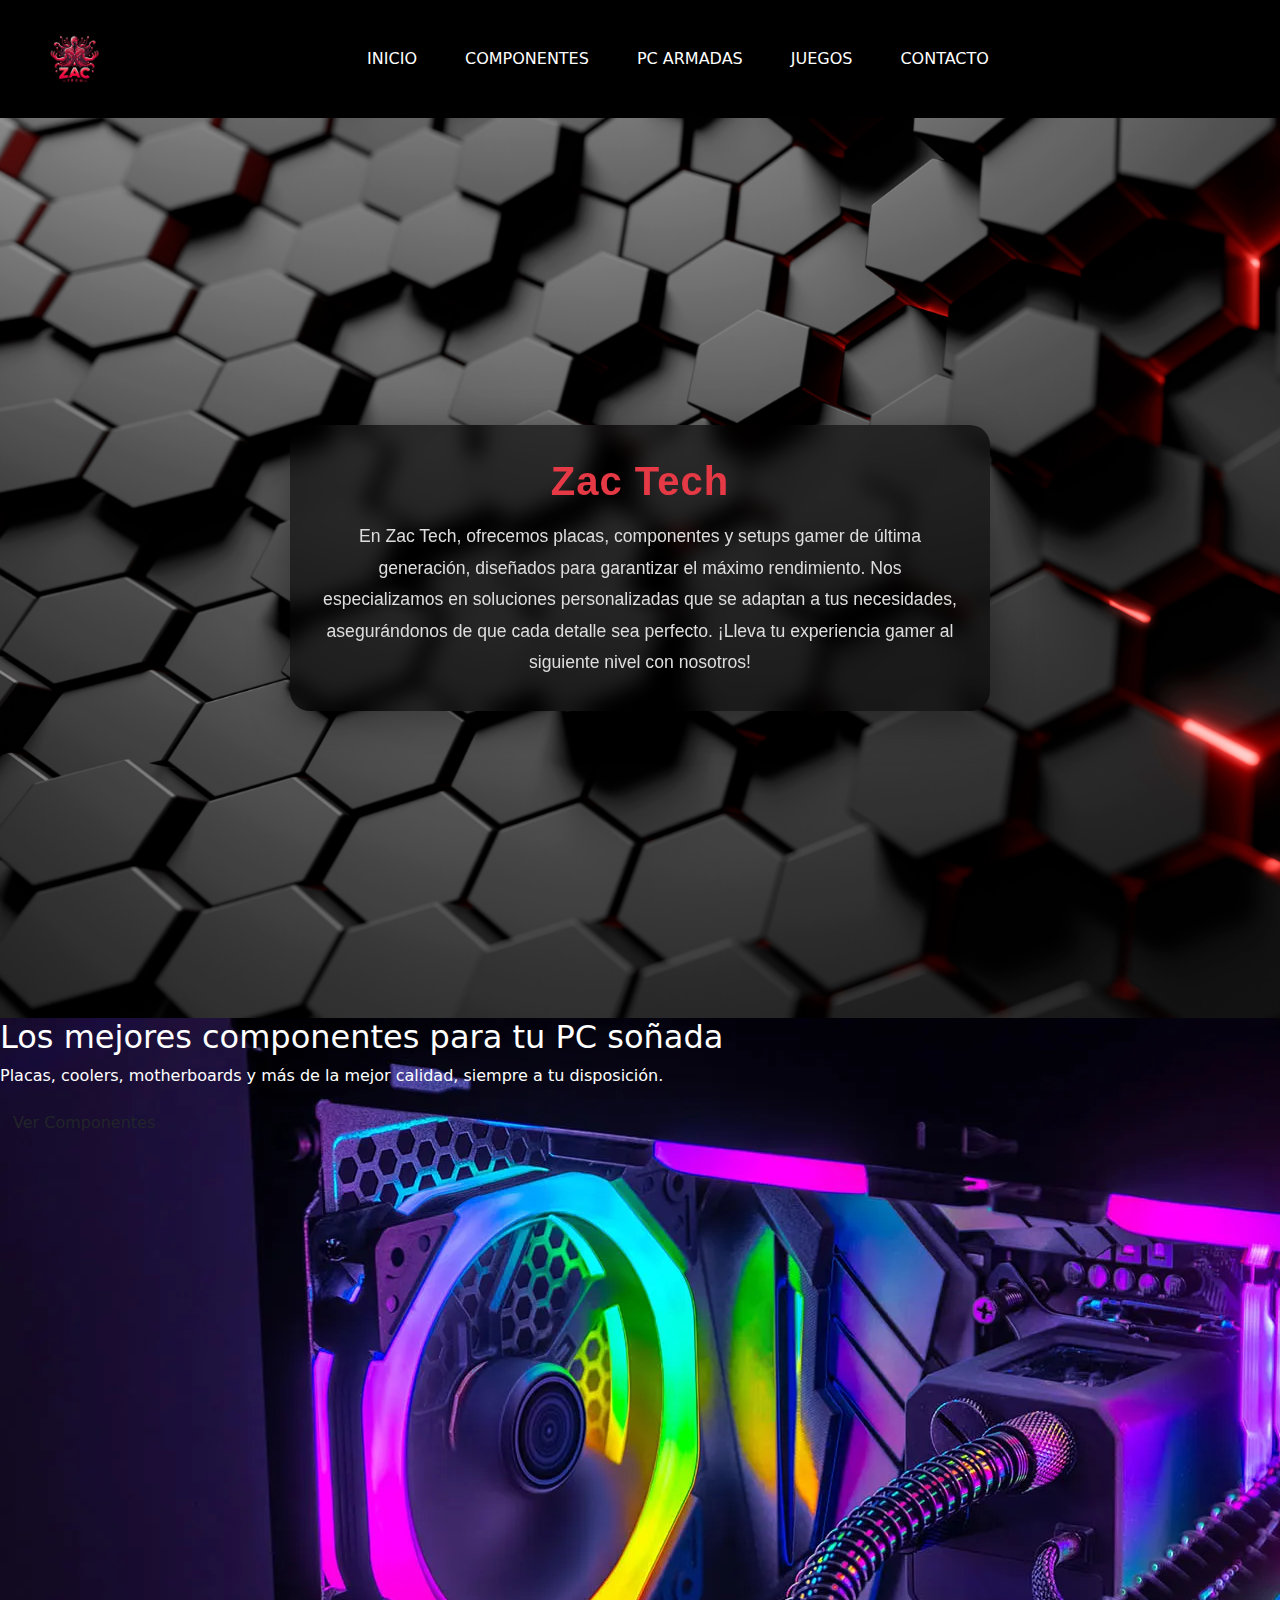
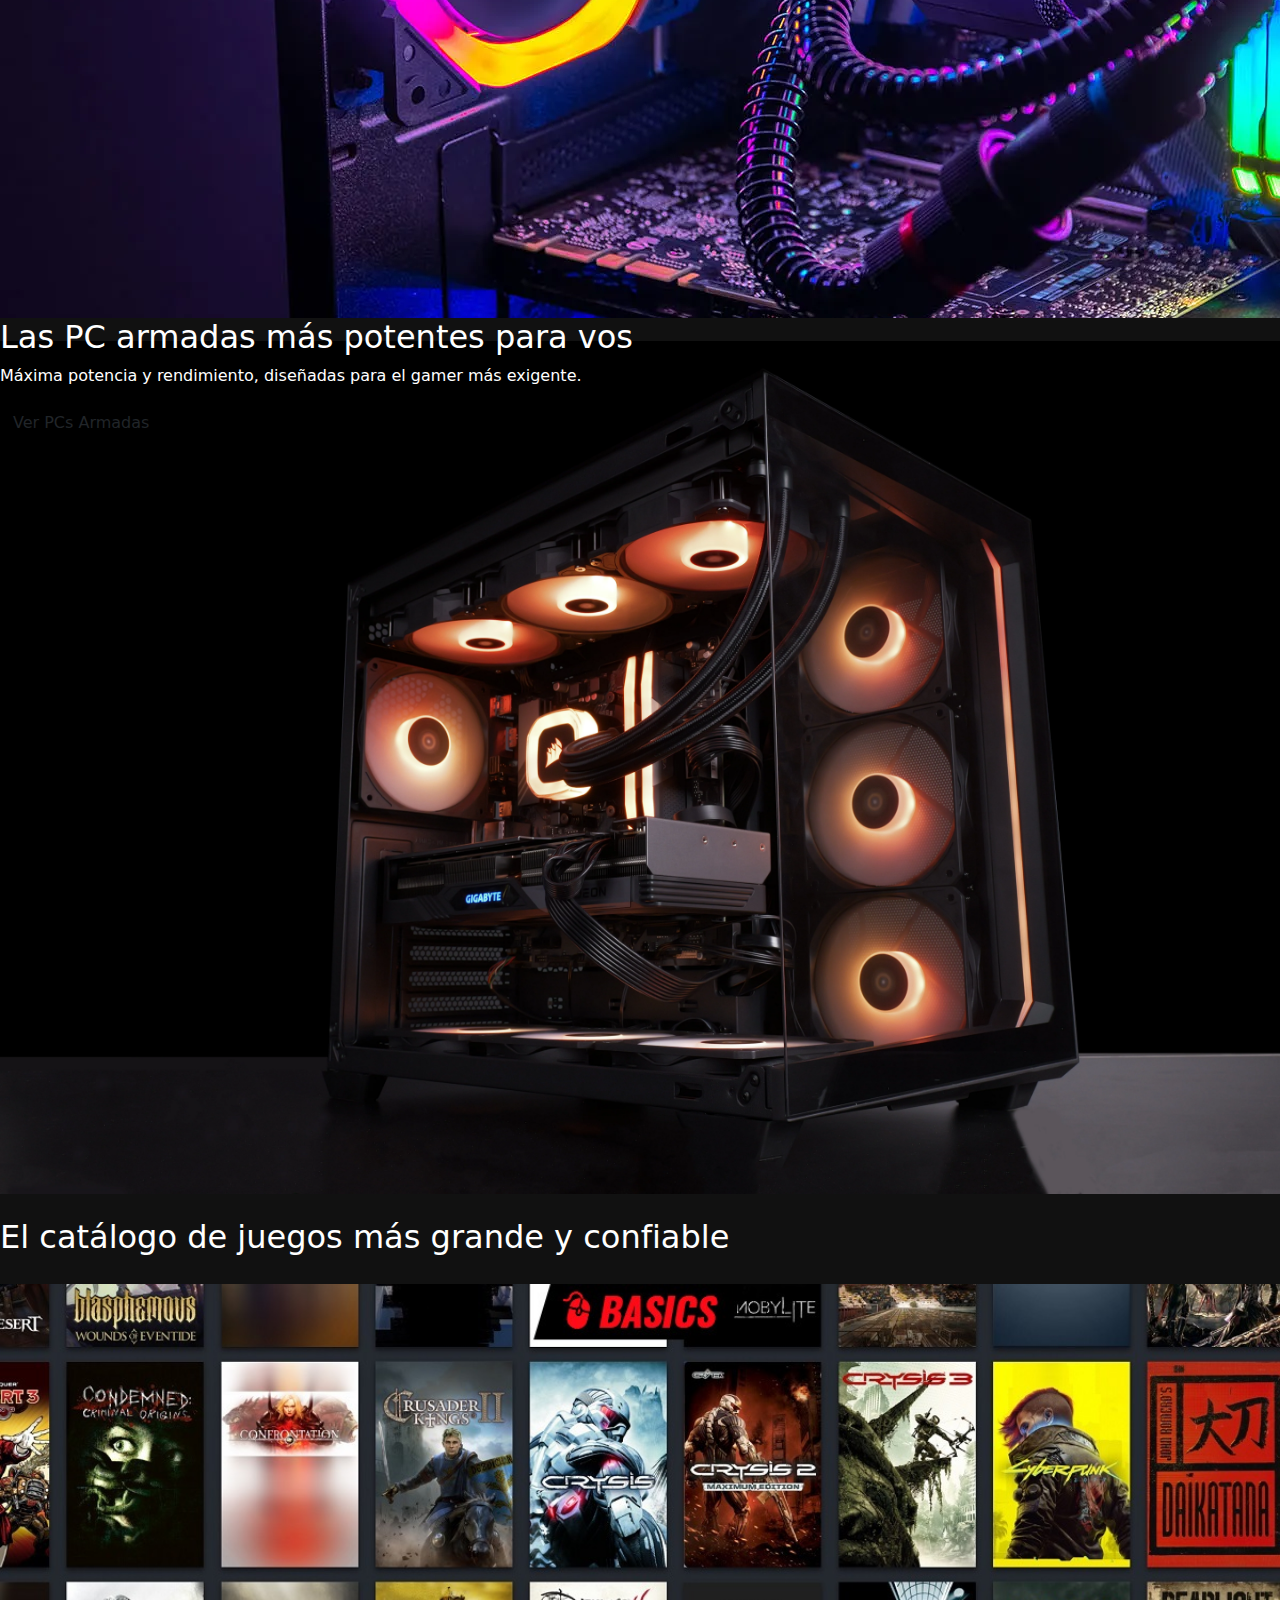
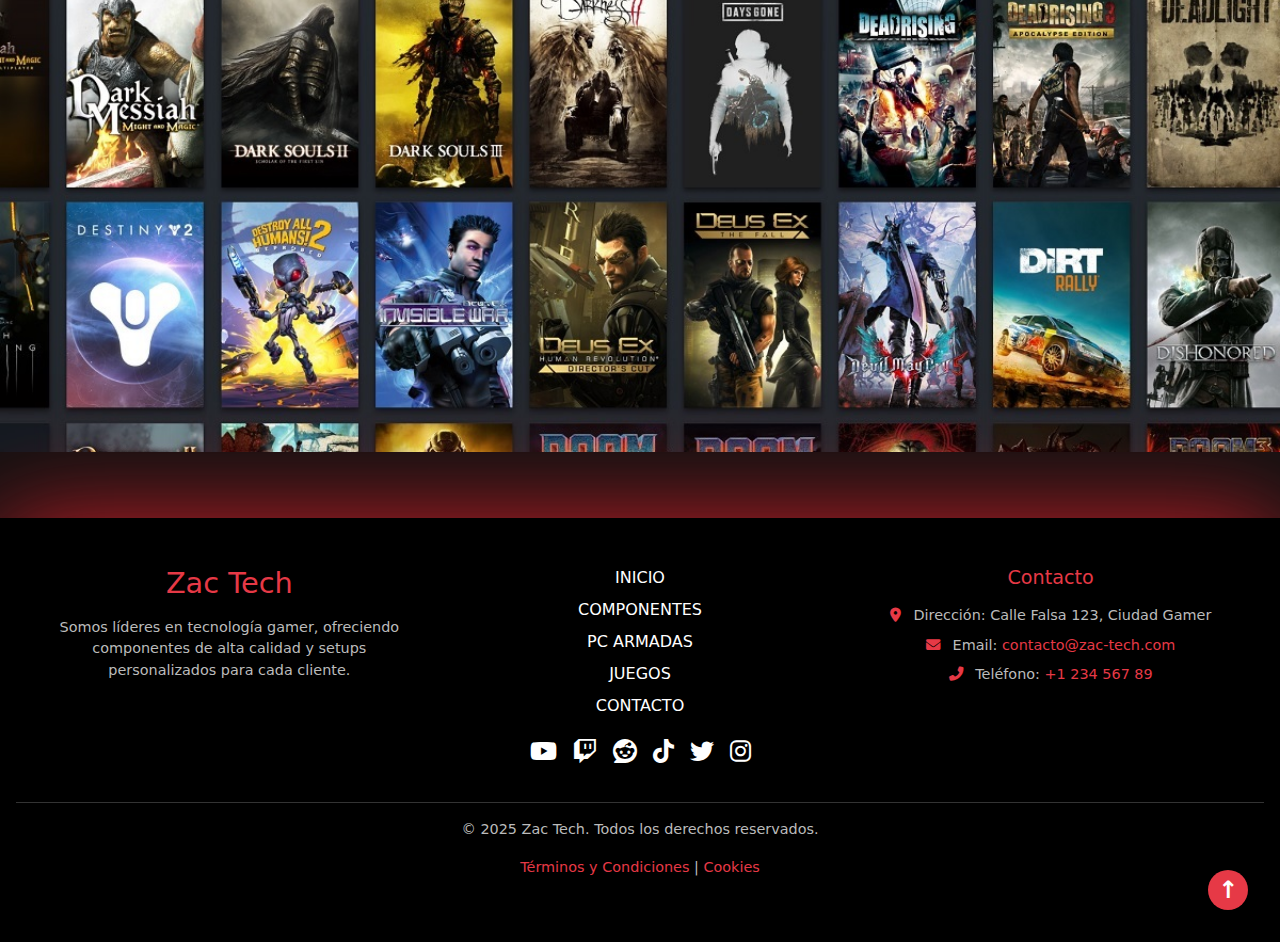
<file: index.html>
<!DOCTYPE html>
<html lang="es">
<head>
  <meta charset="UTF-8">
  <meta name="viewport" content="width=device-width, initial-scale=1.0">
  <title>Zac Tech</title>
  <link rel="stylesheet" href="./css/style.css">
  <link rel="stylesheet" href="https://cdnjs.cloudflare.com/ajax/libs/font-awesome/6.5.0/css/all.min.css">
  <link href="https://cdn.jsdelivr.net/npm/bootstrap@5.3.0/dist/css/bootstrap.min.css" rel="stylesheet">
  <script src="https://cdn.jsdelivr.net/npm/bootstrap@5.3.0/dist/js/bootstrap.bundle.min.js"></script>

</head>
<body>
  <header class="header">
    <nav class="navbar navbar-expand-lg navbar-dark bg-black">
      <div class="container-fluid">
        <a class="navbar-brand" href="./index.html">
          <img src="./imagenes/the logo final.png" id="logozac" alt="Logo Zac Tech">
        </a>
        <button class="navbar-toggler" type="button" data-bs-toggle="collapse" data-bs-target="#navbarNav"
          aria-controls="navbarNav" aria-expanded="false" aria-label="Toggle navigation">
          <span class="navbar-toggler-icon"></span>
        </button>
        <div class="collapse navbar-collapse justify-content-end" id="navbarNav">
          <ul class="navbar-nav">
            <li class="nav-item"><a class="nav-link active" href="./index.html">Inicio</a></li>
            <li class="nav-item"><a class="nav-link" href="./pages/componentes.html">Componentes</a></li>
            <li class="nav-item"><a class="nav-link" href="./pages/pc_armadas.html">PC Armadas</a></li>
            <li class="nav-item"><a class="nav-link" href="./pages/juegos.html">Juegos</a></li>
            <li class="nav-item"><a class="nav-link" href="./pages/contacto.html">Contacto</a></li>
          </ul>
        </div>
      </div>
    </nav>
  </header>
  

  <main>
    <section id="inicio_fondo" style="background-image: url('./imagenes/fondos/Componentes.jpg'); background-size: 150%; background-position: center; background-repeat: no-repeat;">
    <div class="initext">
      <h1>Zac Tech</h1>
      <p>En Zac Tech, ofrecemos placas, componentes y setups gamer de última generación, diseñados para garantizar el máximo rendimiento. Nos especializamos en soluciones personalizadas que se adaptan a tus necesidades, asegurándonos de que cada detalle sea perfecto. ¡Lleva tu experiencia gamer al siguiente nivel con nosotros!</p>
    </div>
    </section>

    <!-- Componentes Section -->
    <section id="componentes_section" style="background-image: url('./imagenes/fondos/componenetes.webp')">
      <div class="content">
        <h2>Los mejores componentes para tu PC soñada</h2>
        <p>Placas, coolers, motherboards y más de la mejor calidad, siempre a tu disposición.</p>
        <button class="btn">Ver Componentes</button>
    </section>

    <!-- PC Armada Section -->
    <section id="pc_armadas_section" style="background-image: url('./imagenes/fondos/pc armadas.webp'); background-size: 100%; background-position: center; background-repeat: no-repeat;">
      <div class="content">
        <h2>Las PC armadas más potentes para vos</h2>
        <p>Máxima potencia y rendimiento, diseñadas para el gamer más exigente.</p>
        <button class="btn">Ver PCs Armadas</button>
    </section>

    <!-- Juegos Section -->
    <section id="juegos_section" style="background-image: url('./imagenes/fondos/catalogo.jpg'); background-size: 100%; background-position: center; background-repeat: no-repeat;">

      <div class="game-gallery">
        <h2>El catálogo de juegos más grande y confiable</h2>
      </div>
    </section>
  </main>

  <footer class="footer">
    <div class="footer-top">
      <div class="footer-description">
        <h2>Zac Tech</h2>
        <p>Somos líderes en tecnología gamer, ofreciendo componentes de alta calidad y setups personalizados para cada cliente.</p>
      </div>
  
      <div class="footer-links">
        <ul>
          <li><a href="./index.html">Inicio</a></li>
          <li><a href="./pages/componentes.html">Componentes</a></li>
          <li><a href="./pages/pc_armadas.html">PC Armadas</a></li>
          <li><a href="./pages/juegos.html">Juegos</a></li>
          <li><a href="./pages/contacto.html">Contacto</a></li>
        </ul>
      </div>
  
      <div class="footer-contact">
        <h3>Contacto</h3>
        <p><i class="fas fa-map-marker-alt"></i> Dirección: Calle Falsa 123, Ciudad Gamer</p>
        <p><i class="fas fa-envelope"></i> Email: <a href="mailto:contacto@zac-tech.com">contacto@zac-tech.com</a></p>
        <p><i class="fas fa-phone-alt"></i> Teléfono: <a href="tel:+123456789">+1 234 567 89</a></p>
      </div>
    </div>
        <div class="footer-social">
          <a href="#"><i class="fab fa-youtube"></i></a>
          <a href="#"><i class="fab fa-twitch"></i></a>
          <a href="#"><i class="fab fa-reddit"></i></a>
          <a href="#"><i class="fab fa-tiktok"></i></a>
          <a href="#"><i class="fab fa-twitter"></i></a>
          <a href="#"><i class="fab fa-instagram"></i></a>
        </div>

    <div class="footer-bottom">
      <p>&copy; 2025 Zac Tech. Todos los derechos reservados.</p>
      <p><a href="#">Términos y Condiciones</a> | <a href="#">Cookies</a></p>
    </div>
  
    <div class="scroll-to-top">
      <a href="#"><span>&uarr;</span></a>
    </div>
  </footer>
  
  
</body>
</html>
</file>
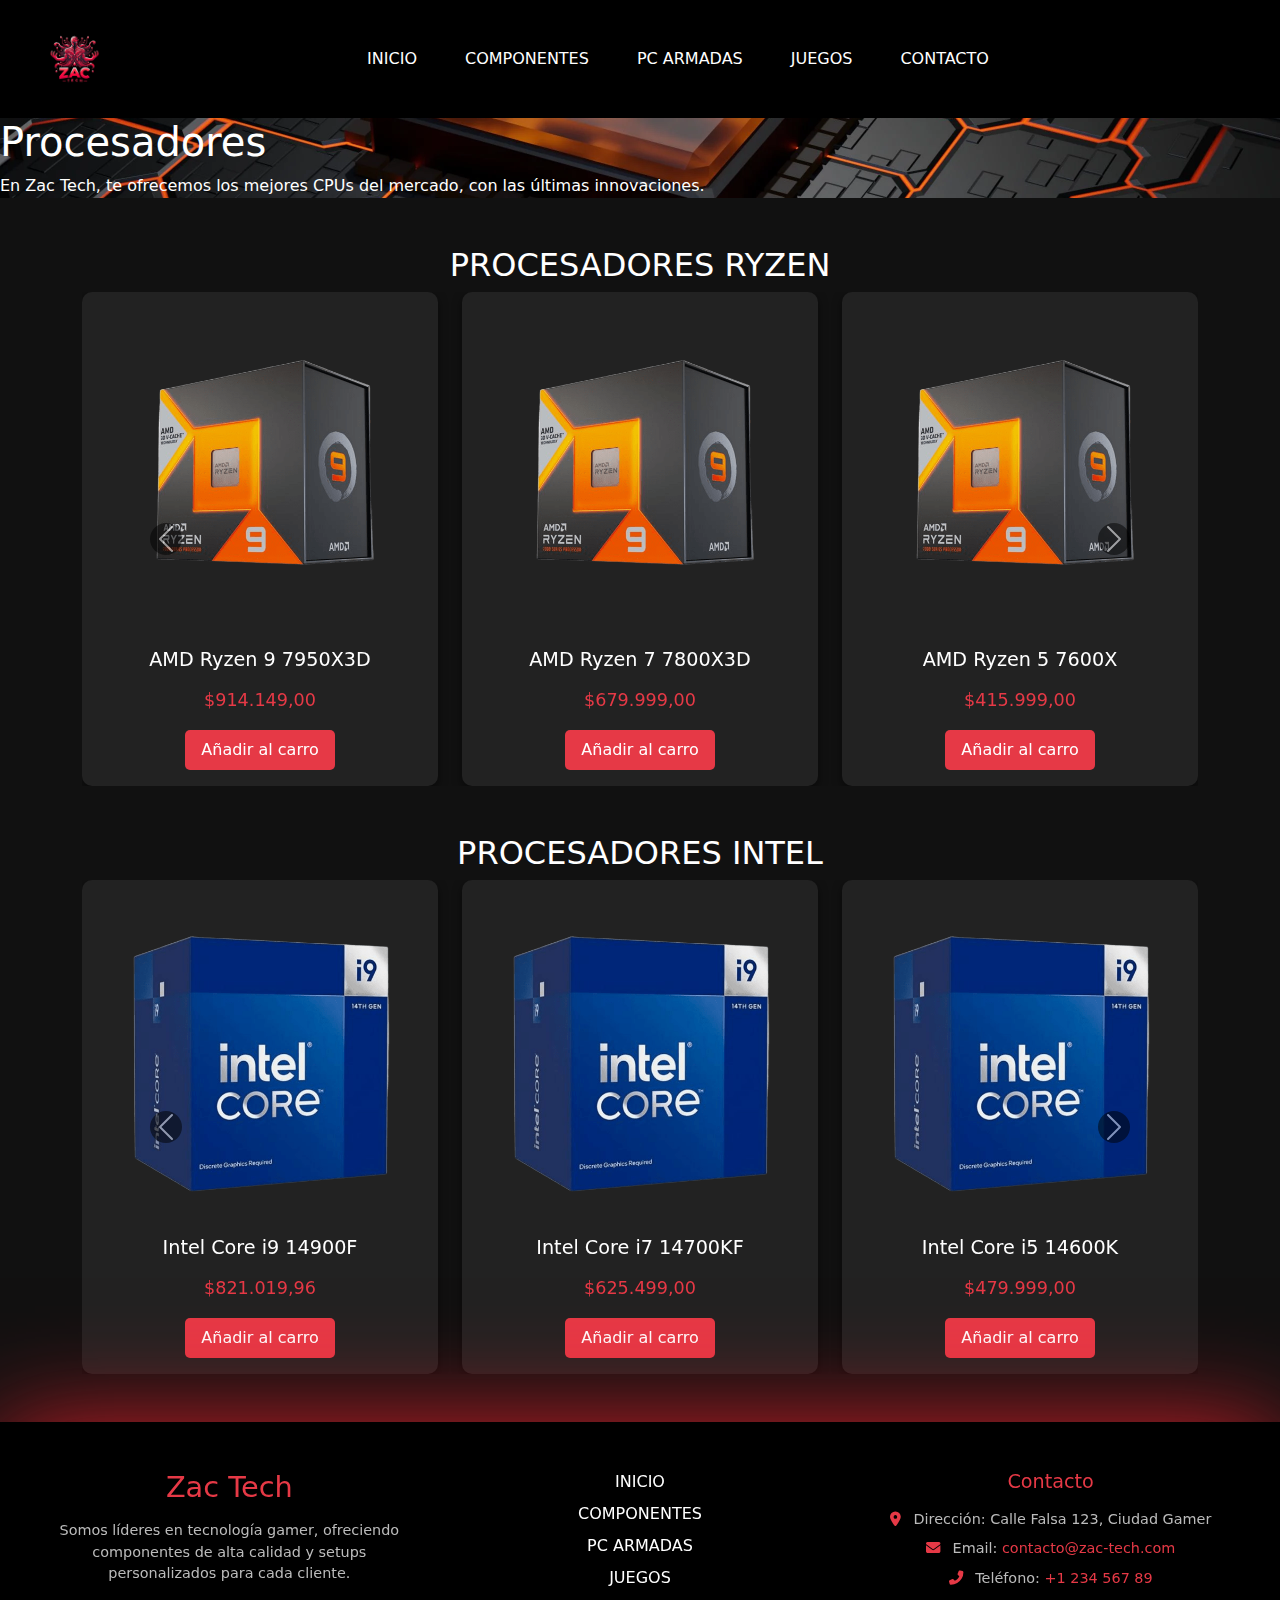
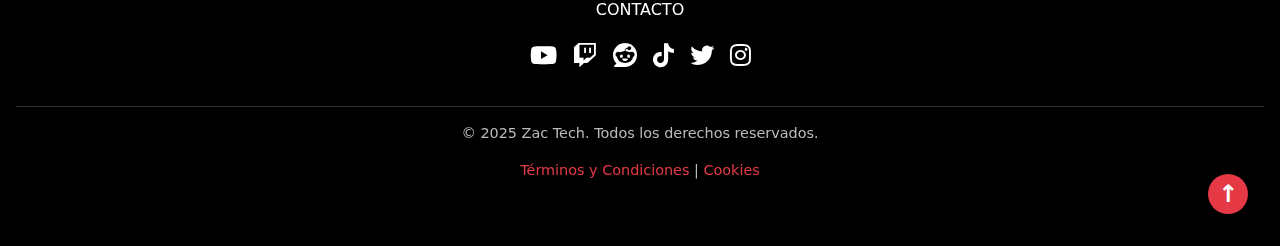
<file: pages/componentes.html>
<!DOCTYPE html>
<html lang="es">
<head>
  <meta charset="UTF-8">
  <meta name="viewport" content="width=device-width, initial-scale=1.0">
  <title>Zac Tech</title>
  <link rel="stylesheet" href="../css/style.css">
  <link rel="stylesheet" href="https://cdnjs.cloudflare.com/ajax/libs/font-awesome/6.5.0/css/all.min.css">
  <link href="https://cdn.jsdelivr.net/npm/bootstrap@5.3.0/dist/css/bootstrap.min.css" rel="stylesheet">
  <script src="https://cdn.jsdelivr.net/npm/bootstrap@5.3.0/dist/js/bootstrap.bundle.min.js"></script>
</head>
<body>
  <header class="header">
    <nav class="navbar navbar-expand-lg navbar-dark bg-black">
      <div class="container-fluid">
        <a class="navbar-brand" href="./index.html">
          <img src="../imagenes/the logo final.png" id="logozac" alt="Logo Zac Tech">
        </a>
        <button class="navbar-toggler" type="button" data-bs-toggle="collapse" data-bs-target="#navbarNav"
          aria-controls="navbarNav" aria-expanded="false" aria-label="Toggle navigation">
          <span class="navbar-toggler-icon"></span>
        </button>
        <div class="collapse navbar-collapse justify-content-end" id="navbarNav">
          <ul class="navbar-nav">
            <li class="nav-item"><a class="nav-link active" href="../index.html">Inicio</a></li>
            <li class="nav-item"><a class="nav-link" href="../pages/componentes.html">Componentes</a></li>
            <li class="nav-item"><a class="nav-link" href="../pages/pc_armadas.html">PC Armadas</a></li>
            <li class="nav-item"><a class="nav-link" href="../pages/juegos.html">Juegos</a></li>
            <li class="nav-item"><a class="nav-link" href="../pages/contacto.html">Contacto</a></li>
          </ul>
        </div>
      </div>
    </nav>
  </header>

  <main>

    <section id="componenetes_fondo" style="background-image: url('../imagenes/fondos/wp6958775.webp'); background-size: 150%; background-position: center; background-repeat: no-repeat;">
      <div class="hero-content">
        <h1>Procesadores</h1>
        <p>En Zac Tech, te ofrecemos los mejores CPUs del mercado, con las últimas innovaciones.</p>
      </div>
    </section>

    <section class="container my-5">
      <h2 class="text-center text-uppercase text-white">Procesadores Ryzen</h2>
      <div id="carouselRyzen" class="carousel slide" data-bs-ride="carousel">
        <div class="carousel-inner">
          <div class="carousel-item active">
            <div class="row">
              <div class="col-md-4">
                <div class="product-card">
                  <img src="../imagenes/articulos/r9.png" alt="Ryzen 9">
                  <h3>AMD Ryzen 9 7950X3D</h3>
                  <p>$914.149,00</p>
                  <button class="btn">Añadir al carro</button>
                </div>
              </div>
              <div class="col-md-4">
                <div class="product-card">
                  <img src="../imagenes/articulos/r9.png" alt="Ryzen 7">
                  <h3>AMD Ryzen 7 7800X3D</h3>
                  <p>$679.999,00</p>
                  <button class="btn">Añadir al carro</button>
                </div>
              </div>
              <div class="col-md-4">
                <div class="product-card">
                  <img src="../imagenes/articulos/r9.png" alt="Ryzen 5">
                  <h3>AMD Ryzen 5 7600X</h3>
                  <p>$415.999,00</p>
                  <button class="btn">Añadir al carro</button>
                </div>
              </div>
            </div>
          </div>
          <div class="carousel-item">
            <div class="row">
              <div class="col-md-4">
                <div class="product-card">
                  <img src="../imagenes/articulos/r9.png" alt="Ryzen 5">
                  <h3>AMD Ryzen 5 7600</h3>
                  <p>$399.999,00</p>
                  <button class="btn">Añadir al carro</button>
                </div>
              </div>
            </div>
          </div>
        </div>
        <button class="carousel-control-prev" type="button" data-bs-target="#carouselRyzen" data-bs-slide="prev">
          <span class="carousel-control-prev-icon"></span>
        </button>
        <button class="carousel-control-next" type="button" data-bs-target="#carouselRyzen" data-bs-slide="next">
          <span class="carousel-control-next-icon"></span>
        </button>
      </div>
    </section>
    
    <section class="container my-5">
      <h2 class="text-center text-uppercase text-white">Procesadores Intel</h2>
      <div id="carouselIntel" class="carousel slide" data-bs-ride="carousel">
        <div class="carousel-inner">
          <div class="carousel-item active">
            <div class="row">
              <div class="col-md-4">
                <div class="product-card">
                  <img src="../imagenes/articulos/i9.png" alt="Intel i9">
                  <h3>Intel Core i9 14900F</h3>
                  <p>$821.019,96</p>
                  <button class="btn">Añadir al carro</button>
                </div>
              </div>
              <div class="col-md-4">
                <div class="product-card">
                  <img src="../imagenes/articulos/i9.png" alt="Intel i7">
                  <h3>Intel Core i7 14700KF</h3>
                  <p>$625.499,00</p>
                  <button class="btn">Añadir al carro</button>
                </div>
              </div>
              <div class="col-md-4">
                <div class="product-card">
                  <img src="../imagenes/articulos/i9.png" alt="Intel i5">
                  <h3>Intel Core i5 14600K</h3>
                  <p>$479.999,00</p>
                  <button class="btn">Añadir al carro</button>
                </div>
              </div>
            </div>
          </div>
          <div class="carousel-item">
            <div class="row">
              <div class="col-md-4">
                <div class="product-card">
                  <img src="../imagenes/articulos/i9.png" alt="Intel i3">
                  <h3>Intel Core i3 13100</h3>
                  <p>$299.999,00</p>
                  <button class="btn">Añadir al carro</button>
                </div>
              </div>
            </div>
          </div>
        </div>
        <button class="carousel-control-prev" type="button" data-bs-target="#carouselIntel" data-bs-slide="prev">
          <span class="carousel-control-prev-icon"></span>
        </button>
        <button class="carousel-control-next" type="button" data-bs-target="#carouselIntel" data-bs-slide="next">
          <span class="carousel-control-next-icon"></span>
        </button>
      </div>
    </section>
    
  </main>

  <footer class="footer">
    <div class="footer-top">
      <div class="footer-description">
        <h2>Zac Tech</h2>
        <p>Somos líderes en tecnología gamer, ofreciendo componentes de alta calidad y setups personalizados para cada cliente.</p>
      </div>
  
      <div class="footer-links">
        <ul>
          <li><a href="../index.html">Inicio</a></li>
          <li><a href="../pages/componentes.html">Componentes</a></li>
          <li><a href="../pages/pc_armadas.html">PC Armadas</a></li>
          <li><a href="../pages/juegos.html">Juegos</a></li>
          <li><a href="../pages/contacto.html">Contacto</a></li>
        </ul>
      </div>
  
      <div class="footer-contact">
        <h3>Contacto</h3>
        <p><i class="fas fa-map-marker-alt"></i> Dirección: Calle Falsa 123, Ciudad Gamer</p>
        <p><i class="fas fa-envelope"></i> Email: <a href="mailto:contacto@zac-tech.com">contacto@zac-tech.com</a></p>
        <p><i class="fas fa-phone-alt"></i> Teléfono: <a href="tel:+123456789">+1 234 567 89</a></p>
      </div>
    </div>
        <div class="footer-social">
          <a href="#"><i class="fab fa-youtube"></i></a>
          <a href="#"><i class="fab fa-twitch"></i></a>
          <a href="#"><i class="fab fa-reddit"></i></a>
          <a href="#"><i class="fab fa-tiktok"></i></a>
          <a href="#"><i class="fab fa-twitter"></i></a>
          <a href="#"><i class="fab fa-instagram"></i></a>
        </div>

    <div class="footer-bottom">
      <p>&copy; 2025 Zac Tech. Todos los derechos reservados.</p>
      <p><a href="#">Términos y Condiciones</a> | <a href="#">Cookies</a></p>
    </div>
  
    <div class="scroll-to-top">
      <a href="#"><span>&uarr;</span></a>
    </div>
  </footer>
  
  
</body>
</html>
</file>
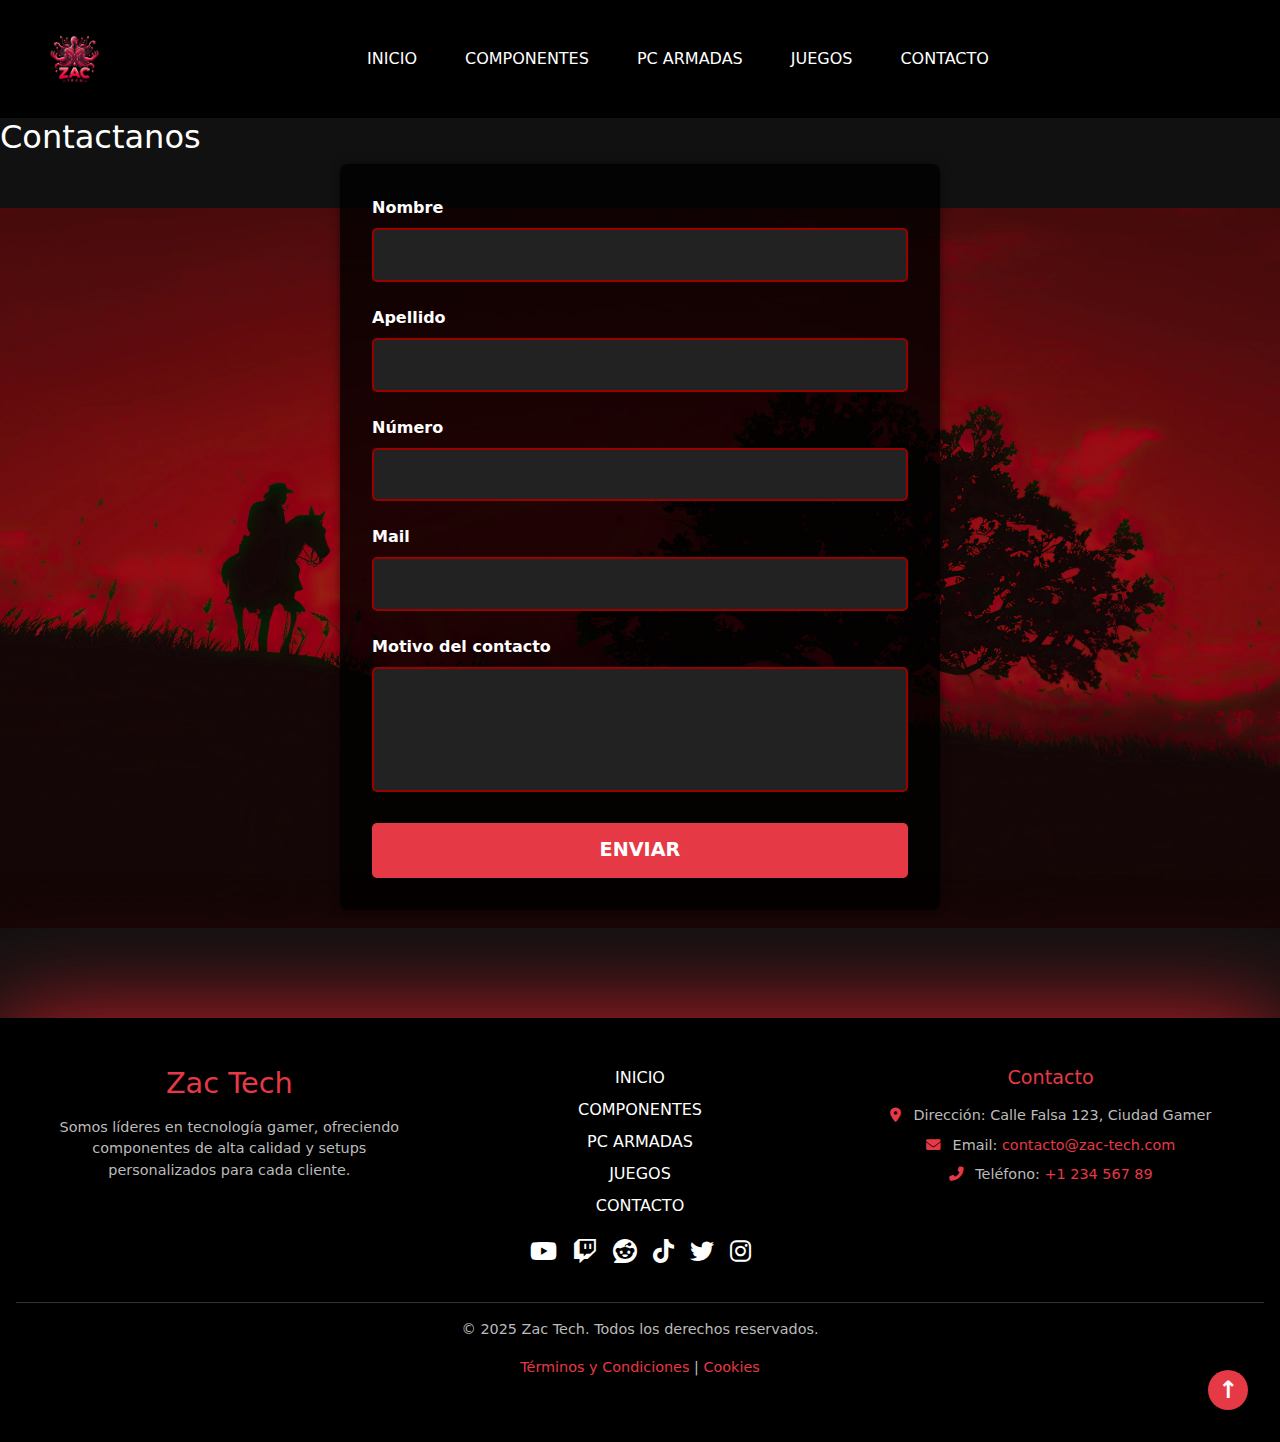
<file: pages/contacto.html>
<!DOCTYPE html>
<html lang="es">
<head>
  <meta charset="UTF-8">
  <meta name="viewport" content="width=device-width, initial-scale=1.0">
  <title>Zac Tech</title>
  <link rel="stylesheet" href="../css/style.css">
  <link rel="stylesheet" href="https://cdnjs.cloudflare.com/ajax/libs/font-awesome/6.5.0/css/all.min.css">
  <link href="https://cdn.jsdelivr.net/npm/bootstrap@5.3.0/dist/css/bootstrap.min.css" rel="stylesheet">
  <script src="https://cdn.jsdelivr.net/npm/bootstrap@5.3.0/dist/js/bootstrap.bundle.min.js"></script>
</head>
<body>
  <header class="header">
    <nav class="navbar navbar-expand-lg navbar-dark bg-black">
      <div class="container-fluid">
        <a class="navbar-brand" href="./index.html">
          <img src="../imagenes/the logo final.png" id="logozac" alt="Logo Zac Tech">
        </a>
        <button class="navbar-toggler" type="button" data-bs-toggle="collapse" data-bs-target="#navbarNav"
          aria-controls="navbarNav" aria-expanded="false" aria-label="Toggle navigation">
          <span class="navbar-toggler-icon"></span>
        </button>
        <div class="collapse navbar-collapse justify-content-end" id="navbarNav">
          <ul class="navbar-nav">
            <li class="nav-item"><a class="nav-link active" href="../index.html">Inicio</a></li>
            <li class="nav-item"><a class="nav-link" href="../pages/componentes.html">Componentes</a></li>
            <li class="nav-item"><a class="nav-link" href="../pages/pc_armadas.html">PC Armadas</a></li>
            <li class="nav-item"><a class="nav-link" href="../pages/juegos.html">Juegos</a></li>
            <li class="nav-item"><a class="nav-link" href="../pages/contacto.html">Contacto</a></li>
          </ul>
        </div>
      </div>
    </nav>
  </header>

  <main>
    <section id="contacto_fondo" style="background-image: url('../imagenes/fondos/contacto.webp'); background-size: 100%; background-position: center; background-repeat: no-repeat;">
      <h2>Contactanos</h2>
      <form action="#" method="POST" class="contact-form">
        <div class="form-group">
          <label for="nombre">Nombre</label>
          <input type="text" id="nombre" name="nombre" required>
        </div>
        <div class="form-group">
          <label for="apellido">Apellido</label>
          <input type="text" id="apellido" name="apellido" required>
        </div>
        <div class="form-group">
          <label for="numero">Número</label>
          <input type="tel" id="numero" name="numero" required>
        </div>
        <div class="form-group">
          <label for="mail">Mail</label>
          <input type="email" id="mail" name="mail" required>
        </div>
        <div class="form-group">
          <label for="motivo">Motivo del contacto</label>
          <textarea id="motivo" name="motivo" rows="4" required></textarea>
        </div>
        <button type="submit" class="btn">Enviar</button>
      </form>
    </section>
  </main>

  <footer class="footer">
    <div class="footer-top">
      <div class="footer-description">
        <h2>Zac Tech</h2>
        <p>Somos líderes en tecnología gamer, ofreciendo componentes de alta calidad y setups personalizados para cada cliente.</p>
      </div>
  
      <div class="footer-links">
        <ul>
          <li><a href="./index.html">Inicio</a></li>
          <li><a href="../pages/componentes.html">Componentes</a></li>
          <li><a href="../pages/pc_armadas.html">PC Armadas</a></li>
          <li><a href="../pages/juegos.html">Juegos</a></li>
          <li><a href="../pages/contacto.html">Contacto</a></li>
        </ul>
      </div>
  
      <div class="footer-contact">
        <h3>Contacto</h3>
        <p><i class="fas fa-map-marker-alt"></i> Dirección: Calle Falsa 123, Ciudad Gamer</p>
        <p><i class="fas fa-envelope"></i> Email: <a href="mailto:contacto@zac-tech.com">contacto@zac-tech.com</a></p>
        <p><i class="fas fa-phone-alt"></i> Teléfono: <a href="tel:+123456789">+1 234 567 89</a></p>
      </div>
    </div>
        <div class="footer-social">
          <a href="#"><i class="fab fa-youtube"></i></a>
          <a href="#"><i class="fab fa-twitch"></i></a>
          <a href="#"><i class="fab fa-reddit"></i></a>
          <a href="#"><i class="fab fa-tiktok"></i></a>
          <a href="#"><i class="fab fa-twitter"></i></a>
          <a href="#"><i class="fab fa-instagram"></i></a>
        </div>

    <div class="footer-bottom">
      <p>&copy; 2025 Zac Tech. Todos los derechos reservados.</p>
      <p><a href="#">Términos y Condiciones</a> | <a href="#">Cookies</a></p>
    </div>
  
    <div class="scroll-to-top">
      <a href="#"><span>&uarr;</span></a>
    </div>
  </footer>
  
  
</body>
</html>
</file>
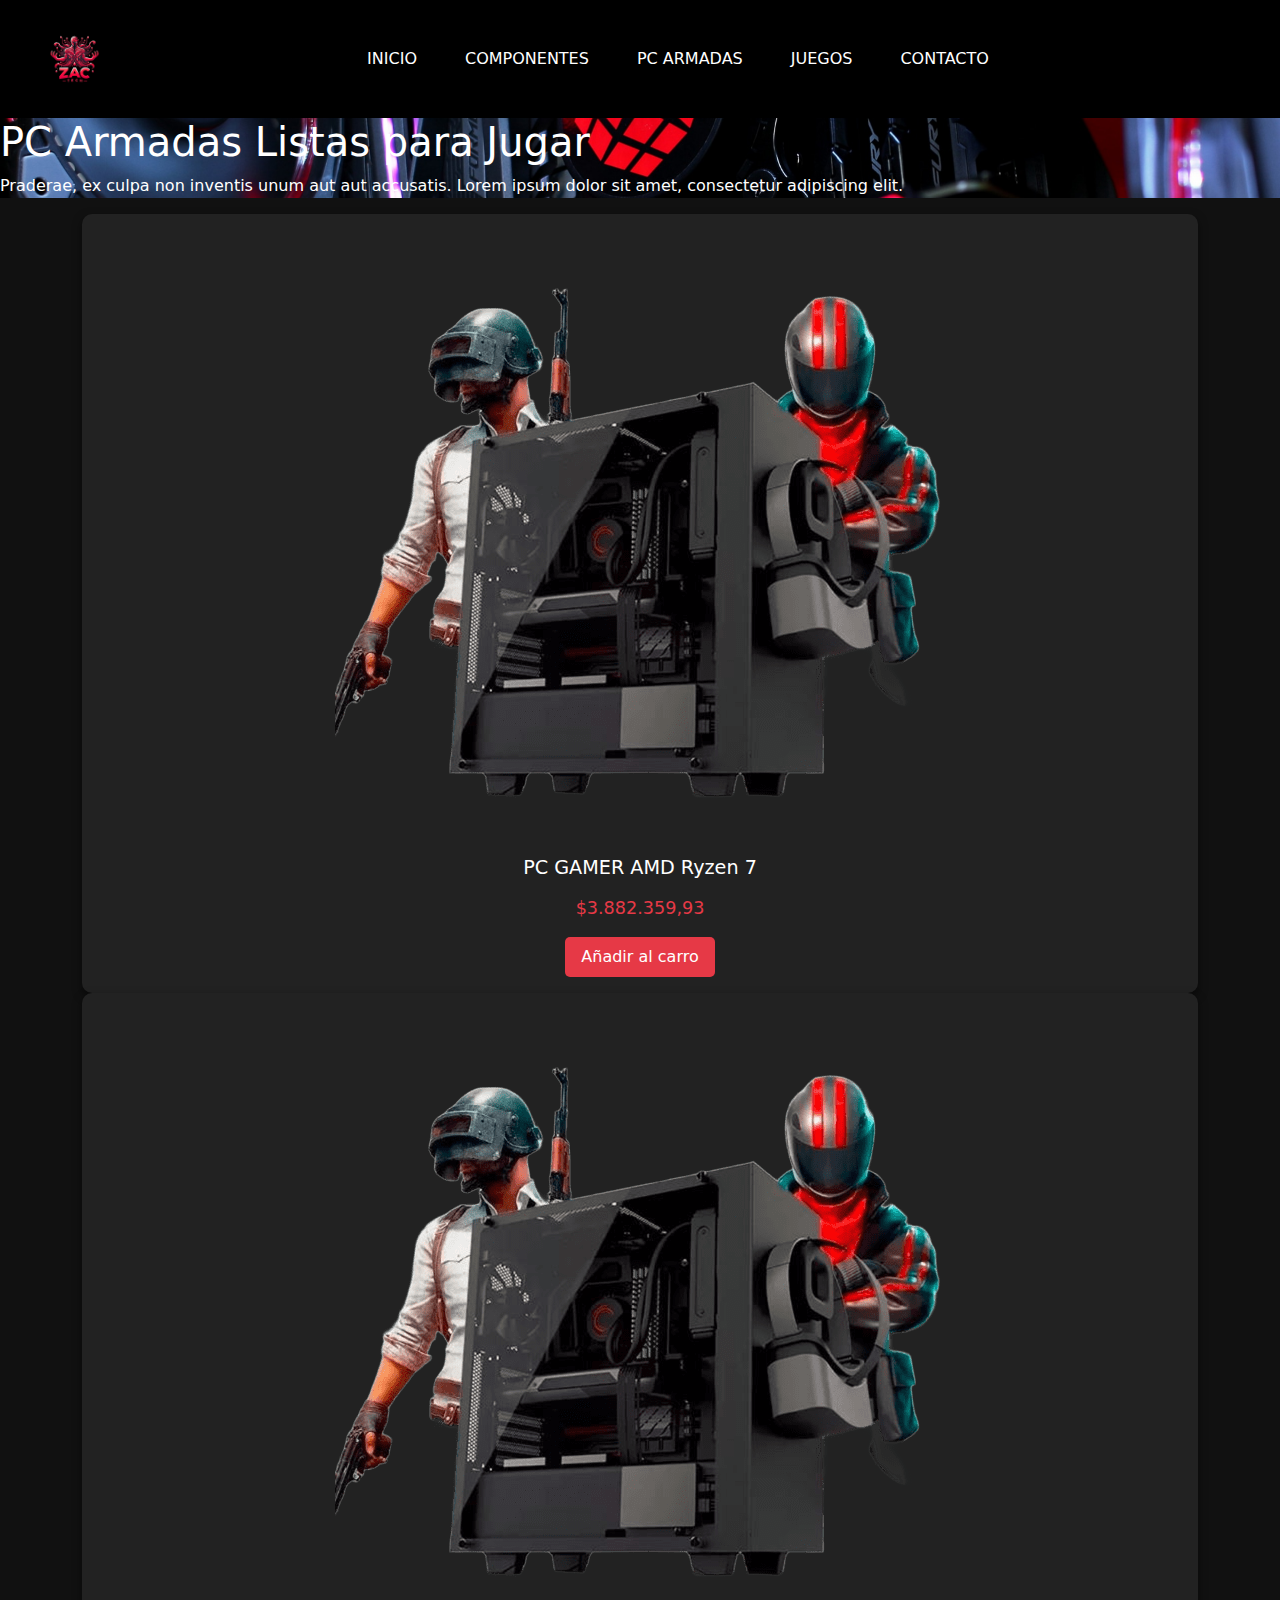
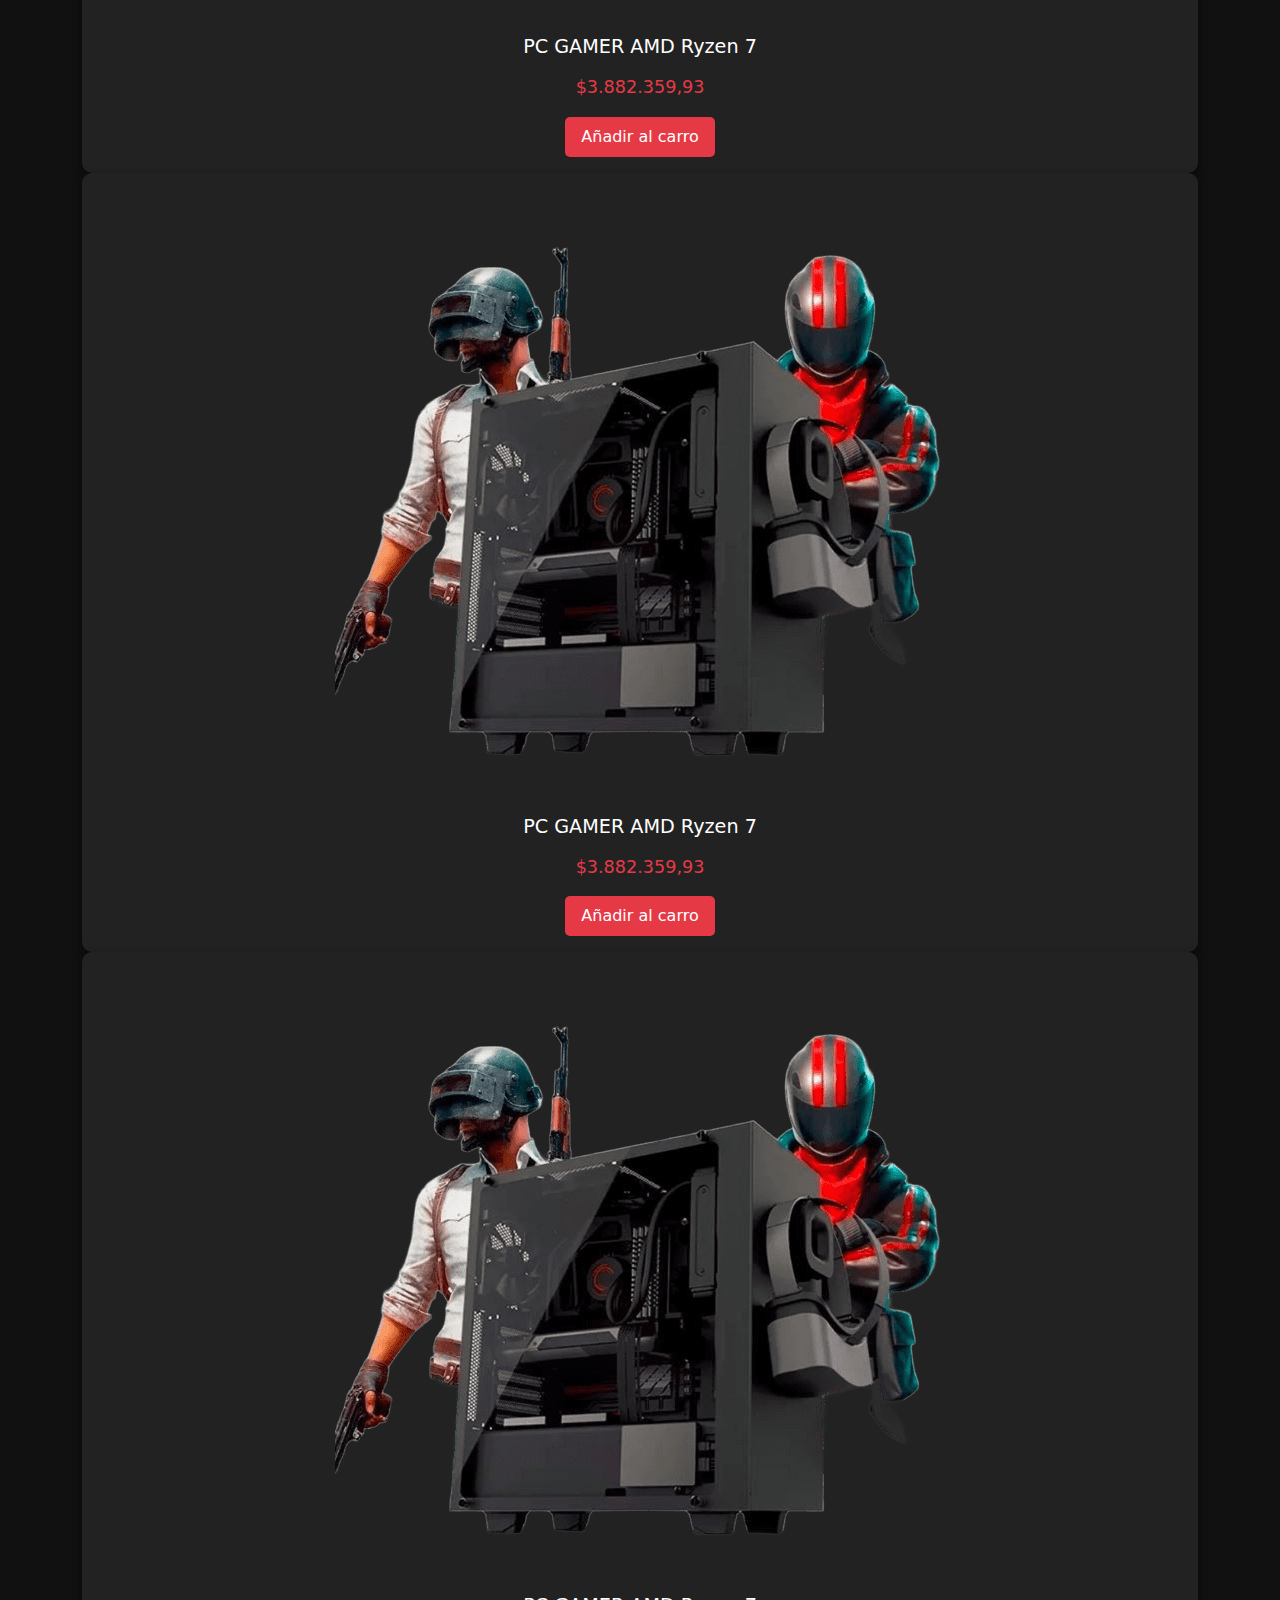
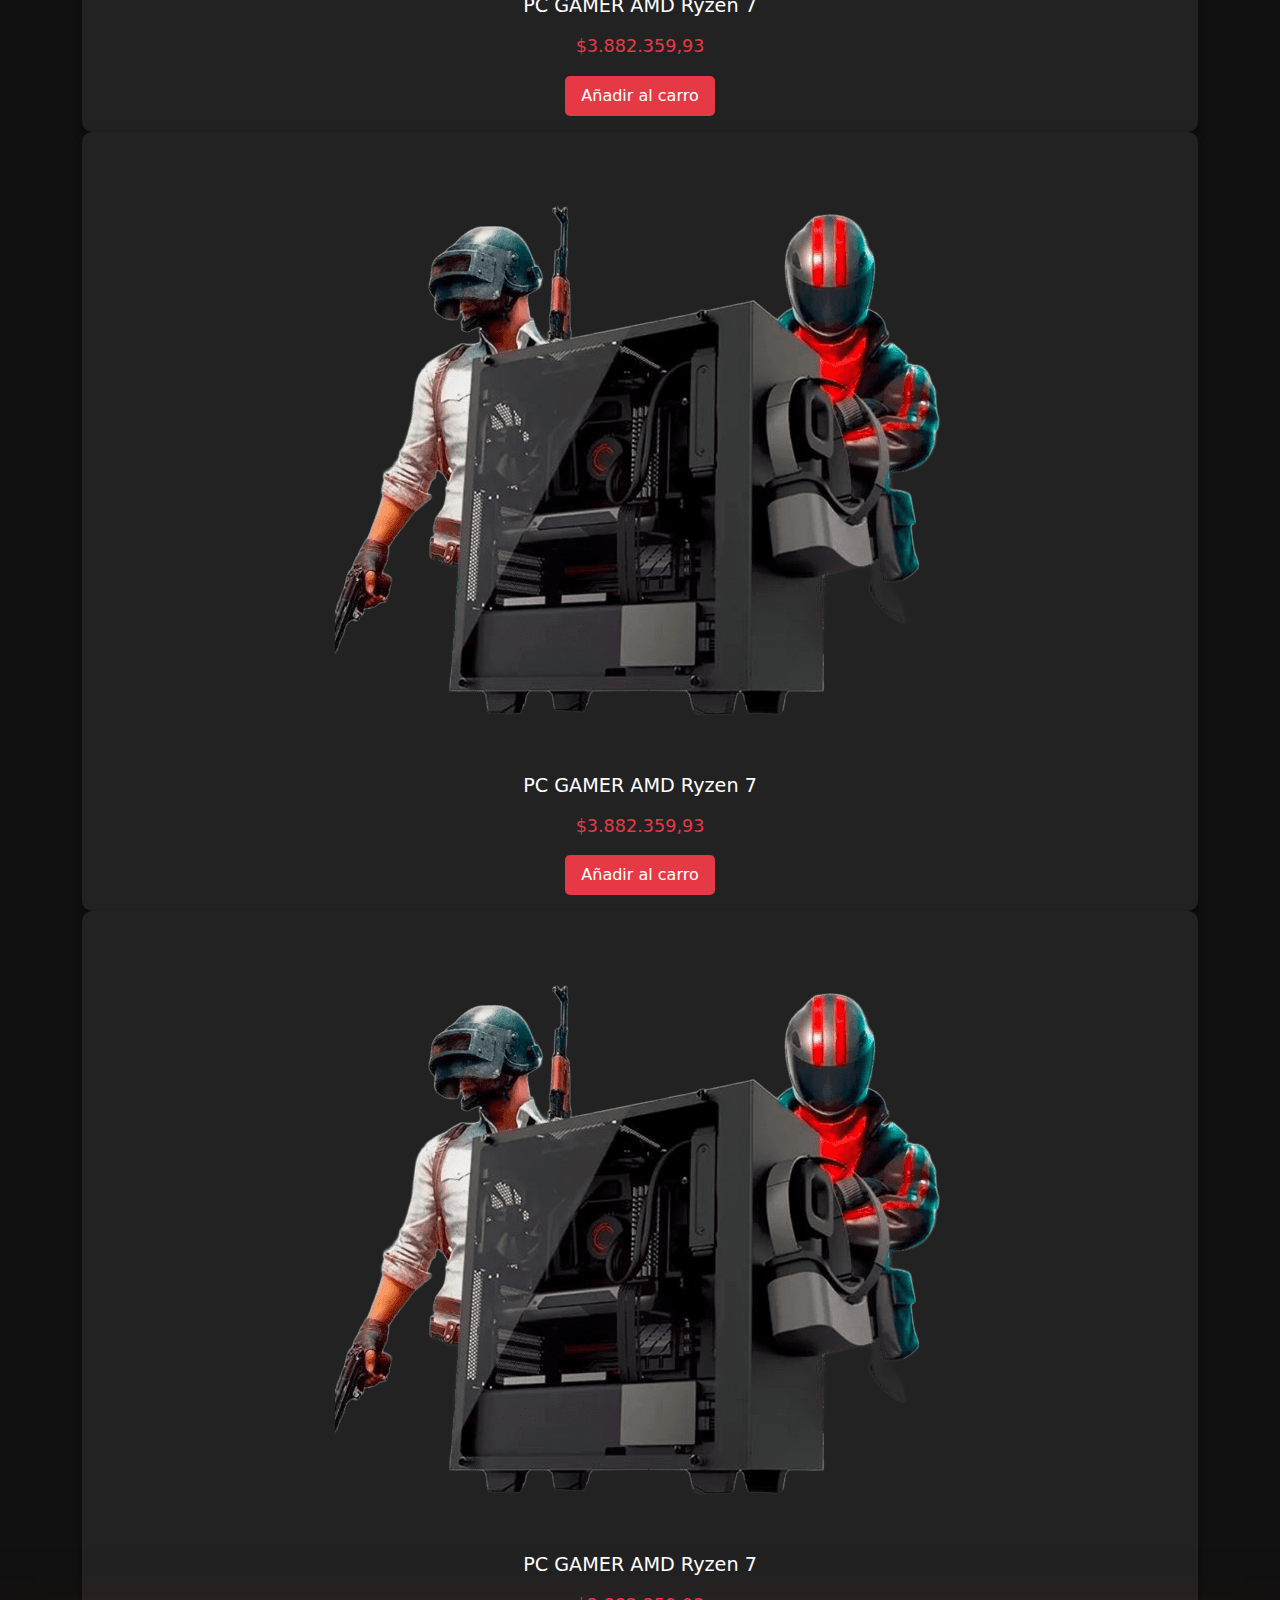
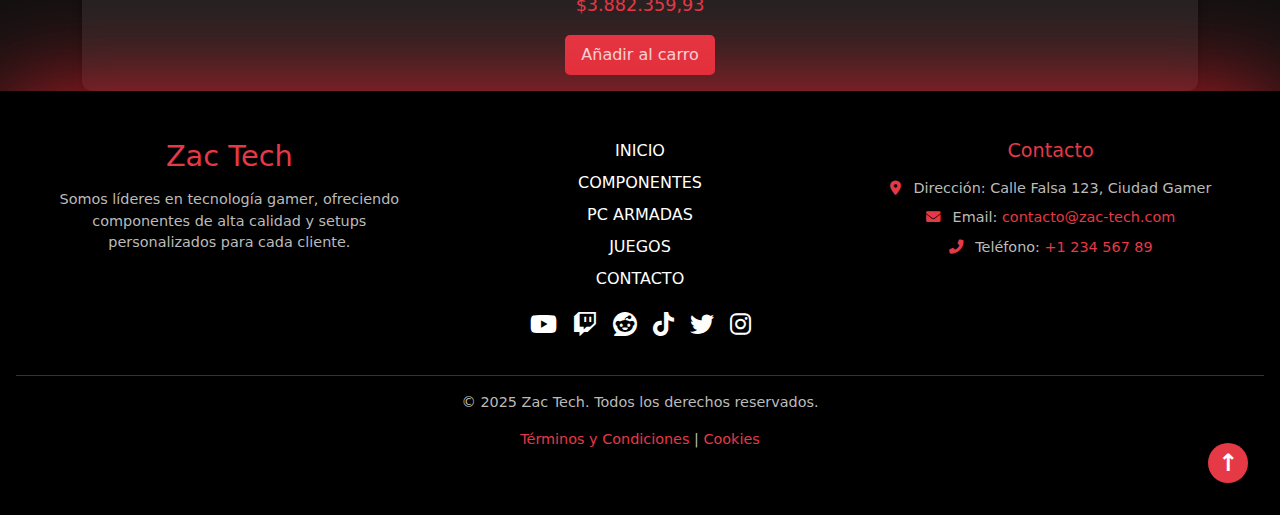
<file: pages/pc_armadas.html>
<!DOCTYPE html>
<html lang="es">
<head>
  <meta charset="UTF-8">
  <meta name="viewport" content="width=device-width, initial-scale=1.0">
  <title>Zac Tech</title>
  <link rel="stylesheet" href="../css/style.css">
  <link rel="stylesheet" href="https://cdnjs.cloudflare.com/ajax/libs/font-awesome/6.5.0/css/all.min.css">
  <link href="https://cdn.jsdelivr.net/npm/bootstrap@5.3.0/dist/css/bootstrap.min.css" rel="stylesheet">
  <script src="https://cdn.jsdelivr.net/npm/bootstrap@5.3.0/dist/js/bootstrap.bundle.min.js"></script>
</head>
<body>
  <header class="header">
    <nav class="navbar navbar-expand-lg navbar-dark bg-black">
      <div class="container-fluid">
        <a class="navbar-brand" href="./index.html">
          <img src="../imagenes/the logo final.png" id="logozac" alt="Logo Zac Tech">
        </a>
        <button class="navbar-toggler" type="button" data-bs-toggle="collapse" data-bs-target="#navbarNav"
          aria-controls="navbarNav" aria-expanded="false" aria-label="Toggle navigation">
          <span class="navbar-toggler-icon"></span>
        </button>
        <div class="collapse navbar-collapse justify-content-end" id="navbarNav">
          <ul class="navbar-nav">
            <li class="nav-item"><a class="nav-link active" href="../index.html">Inicio</a></li>
            <li class="nav-item"><a class="nav-link" href="../pages/componentes.html">Componentes</a></li>
            <li class="nav-item"><a class="nav-link" href="../pages/pc_armadas.html">PC Armadas</a></li>
            <li class="nav-item"><a class="nav-link" href="../pages/juegos.html">Juegos</a></li>
            <li class="nav-item"><a class="nav-link" href="../pages/contacto.html">Contacto</a></li>
          </ul>
        </div>
      </div>
    </nav>
  </header>

  <main>
    <section id="pc_armadas_fondo" style="background-image: url('../imagenes/fondos/armadas.jpg'); background-size: 100%; background-position: center; background-repeat: no-repeat;">
      <div class="hero-content">
        <h1>PC Armadas Listas para Jugar</h1>
        <p>Praderae, ex culpa non inventis unum aut aut accusatis. Lorem ipsum dolor sit amet, consectetur adipiscing elit.</p>
      </div>
    </section>
  

    <section id="productos" class="product-grid">
      <div class="container">
        <div class="product-card">
          <img src="../imagenes/articulos/pc-cajas.png" alt="PC Gamer 1">
          <h3>PC GAMER AMD Ryzen 7</h3>
          <p>$3.882.359,93</p>
          <button class="btn">Añadir al carro</button>
        </div>
        <div class="product-card">
          <img src="../imagenes/articulos/pc-cajas.png" alt="PC Gamer 2">
          <h3>PC GAMER AMD Ryzen 7</h3>
          <p>$3.882.359,93</p>
          <button class="btn">Añadir al carro</button>
        </div>
        <div class="product-card">
          <img src="../imagenes/articulos/pc-cajas.png" alt="PC Gamer 3">
          <h3>PC GAMER AMD Ryzen 7</h3>
          <p>$3.882.359,93</p>
          <button class="btn">Añadir al carro</button>
        </div>
        <div class="product-card">
          <img src="../imagenes/articulos/pc-cajas.png" alt="PC Gamer 4">
          <h3>PC GAMER AMD Ryzen 7</h3>
          <p>$3.882.359,93</p>
          <button class="btn">Añadir al carro</button>
        </div>
        <div class="product-card">
          <img src="../imagenes/articulos/pc-cajas.png" alt="PC Gamer 5">
          <h3>PC GAMER AMD Ryzen 7</h3>
          <p>$3.882.359,93</p>
          <button class="btn">Añadir al carro</button>
        </div>
        <div class="product-card">
          <img src="../imagenes/articulos/pc-cajas.png" alt="PC Gamer 6">
          <h3>PC GAMER AMD Ryzen 7</h3>
          <p>$3.882.359,93</p>
          <button class="btn">Añadir al carro</button>
        </div>
      </div>
    </section>
  </main>

  <footer class="footer">
    <div class="footer-top">
      <div class="footer-description">
        <h2>Zac Tech</h2>
        <p>Somos líderes en tecnología gamer, ofreciendo componentes de alta calidad y setups personalizados para cada cliente.</p>
      </div>
  
      <div class="footer-links">
        <ul>
          <li><a href="../index.html">Inicio</a></li>
          <li><a href="../pages/componentes.html">Componentes</a></li>
          <li><a href="../pages/pc_armadas.html">PC Armadas</a></li>
          <li><a href="../pages/juegos.html">Juegos</a></li>
          <li><a href="../pages/contacto.html">Contacto</a></li>
        </ul>
      </div>
  
      <div class="footer-contact">
        <h3>Contacto</h3>
        <p><i class="fas fa-map-marker-alt"></i> Dirección: Calle Falsa 123, Ciudad Gamer</p>
        <p><i class="fas fa-envelope"></i> Email: <a href="mailto:contacto@zac-tech.com">contacto@zac-tech.com</a></p>
        <p><i class="fas fa-phone-alt"></i> Teléfono: <a href="tel:+123456789">+1 234 567 89</a></p>
      </div>
    </div>
        <div class="footer-social">
          <a href="#"><i class="fab fa-youtube"></i></a>
          <a href="#"><i class="fab fa-twitch"></i></a>
          <a href="#"><i class="fab fa-reddit"></i></a>
          <a href="#"><i class="fab fa-tiktok"></i></a>
          <a href="#"><i class="fab fa-twitter"></i></a>
          <a href="#"><i class="fab fa-instagram"></i></a>
        </div>

    <div class="footer-bottom">
      <p>&copy; 2025 Zac Tech. Todos los derechos reservados.</p>
      <p><a href="#">Términos y Condiciones</a> | <a href="#">Cookies</a></p>
    </div>
  
    <div class="scroll-to-top">
      <a href="#"><span>&uarr;</span></a>
    </div>
  </footer>
  
  
</body>
</html>
</file>
<file: css/style.css>
* {
    margin: 0;
    padding: 0;
    box-sizing: border-box;
  }
  
  /* Body */
  body {
    font-family: Arial, sans-serif;
    line-height: 1.6;
    color: #080101;
    background-color: #111;
  }
  
  /* Header / Navbar */
  .header {
    background: #000;
    padding: 1rem 2rem;
    position: sticky;
    top: 0;
    z-index: 1000;
  }

  .navbar-nav {
    width: 100%;
    display: flex;
    justify-content: center;
    gap: 2rem; /* Espaciado entre elementos */
  }
  

.navbar-brand img {
  width: 60px;
  height: 60px;
}

.navbar-nav .nav-link {
  font-size: 1rem;
  text-transform: uppercase;
  color: #fff;
  transition: color 0.3s;
}

.navbar-nav .nav-link:hover,
.navbar-nav .nav-link.active {
  color: #e63946;
}

.navbar-toggler {
  border: none;
}

.navbar-toggler:focus {
  box-shadow: none;
}

body {
  background-color: #111 !important;
  color: #fff !important;
}

.navbar-nav .nav-link:hover {
  color: #e63946 !important;
}

.navbar-nav .nav-link.active {
  color: #fff !important;
}




/* Sección de Inicio */
#inicio_fondo {
  display: flex;
  justify-content: center; 
  align-items: center; 
  height: 100vh; 
  background-image: url('/imagenes/fondos/Componentes.jpg');
  background-size: 150%;
  background-position: center;
  background-repeat: no-repeat;
  position: relative; 
  overflow: hidden;
}


.initext {
  text-align: center; 
  color: #fff;
  max-width: 700px; 
  padding: 2rem; 
  background: rgba(0, 0, 0, 0.6); 
  border-radius: 20px; 
  backdrop-filter: blur(10px); 
  box-shadow: 0px 10px 40px rgba(0, 0, 0, 0.4); /* Sombra*/
  font-family: 'Roboto', sans-serif; 
}

/* Título */
.initext h1 {
  font-size: 2.5rem; 
  font-weight: bold;
  margin-bottom: 1rem;
  letter-spacing: 1px;
  color: #e63946; 
}

/* Párrafo */
.initext p {
  font-size: 1.1rem;
  line-height: 1.8; 
  color: #ddd; 
  margin-bottom: 0; 
}








  #componentes_section{
    height: 100vh;
    width: 100%;
  }

  #pc_armadas_section{
    height: 100vh;
    width: 100%;
  }

  #juegos_section{
    height: 100vh;
    width: 100%;
  }

  
  /* Juegos Section */
  .games {
    text-align: center;
    padding: 4rem 2rem;
  }
  
  .games h2 {
    font-size: 2rem;
    margin-bottom: 2rem;
  }
  
  .games .game-gallery {
    display: grid;
    grid-template-columns: repeat(auto-fit, minmax(200px, 1fr));
    gap: 1rem;
  }
  
  .games .game-gallery img {
    width: 100%;
    border-radius: 8px;
    transition: transform 0.3s;
  }
  
  .games .game-gallery img:hover {
    transform: scale(1.05);
  }
  


/* Footer */
.footer {
  background-color: #000;
  color: #fff;
  text-align: center;
  padding: 3rem 1rem;
  position: relative;
  box-shadow: 0px 5px 100px #dc1f2a;
}

/* Footer Top */
.footer-top {
  display: grid;
  grid-template-columns: repeat(auto-fit, minmax(200px, 1fr));
  gap: 2rem;
  max-width: 1200px;
  margin: 0 auto;
}

/* Descripción */
.footer-description h2 {
  font-size: 1.8rem;
  color: #e63946; /* Rojo */
  margin-bottom: 1rem;
}

.footer-description p {
  font-size: 0.9rem;
  color: #bbb;
  line-height: 1.5;
}

/* Links */
.footer-links ul {
  list-style: none;
  padding: 0;
}

.footer-links li {
  margin-bottom: 0.5rem;
}

.footer-links a {
  text-decoration: none;
  color: #fff;
  font-size: 1rem;
  text-transform: uppercase;
  transition: color 0.3s;
}

.footer-links a:hover {
  color: #e63946;
}

/* Información de Contacto */
.footer-contact h3 {
  font-size: 1.2rem;
  color: #e63946;
  margin-bottom: 1rem;
}

.footer-contact p {
  font-size: 0.9rem;
  margin-bottom: 0.5rem;
  color: #bbb;
}

.footer-contact a {
  color: #e63946;
  text-decoration: none;
}

.footer-contact a:hover {
  text-decoration: underline;
}

.footer-contact i {
  color: #e63946;
  margin-right: 0.5rem;
}

/* Redes Sociales */
.footer-social {
  display: flex;
  justify-content: center;
  gap: 1rem;
}

.footer-social a {
  color: #fff;
  font-size: 1.5rem;
  transition: transform 0.3s ease, color 0.3s ease;
}

.footer-social a:hover {
  transform: scale(1.2);
  color: #e63946;
}

/* Footer Bottom */
.footer-bottom {
  border-top: 1px solid #333;
  margin-top: 2rem;
  padding-top: 1rem;
  font-size: 0.9rem;
  color: #bbb;
}

.footer-bottom a {
  color: #e63946;
  text-decoration: none;
}

.footer-bottom a:hover {
  text-decoration: underline;
}

/* Botón Scroll Arriba */
.scroll-to-top {
  position: absolute;
  bottom: 2rem;
  right: 2rem;
  background: #e63946;
  width: 40px;
  height: 40px;
  border-radius: 50%;
  display: flex;
  justify-content: center;
  align-items: center;
}

.scroll-to-top a {
  text-decoration: none;
  color: #fff;
  font-size: 1.5rem;
  font-weight: bold;
}

.scroll-to-top:hover {
  background: #cc3333;
}



/* JUEGOS*/

#juegos_fondo{
  height: 100vh;
  width: 100%;
}


/*PC ARMADAS*/

.product-card {
  background: #222;
  padding: 1rem;
  border-radius: 10px;
  text-align: center;
  box-shadow: 0px 4px 10px rgba(0, 0, 0, 0.5);
  transition: transform 0.3s ease-in-out;
}

.product-card:hover {
  transform: scale(1.05);
}

.product-card img {
  max-width: 100%;
  height: auto;
  border-radius: 10px;
}

.product-card h3 {
  color: #fff;
  font-size: 1.2rem;
  margin: 1rem 0;
}

.product-card p {
  color: #e63946;
  font-size: 1.1rem;
}

.product-card .btn {
  background: #e63946;
  color: #fff;
  border: none;
  padding: 0.5rem 1rem;
  border-radius: 5px;
  cursor: pointer;
}

.product-card .btn:hover {
  background: #cc3333;
}

.carousel-control-prev-icon,
.carousel-control-next-icon {
  background-color: black;
  border-radius: 50%;
  padding: 10px;
}



  /*CONTACTO*/

  #contacto_fondo{
    height: 100vh;
    width: 100%;
  }



  .contact {
    background: #660000; /* Fondo rojo oscuro */
    padding: 4rem 2rem;
    color: #fff;
    text-align: center;
  }
  
  .contact h2 {
    font-size: 2.5rem;
    margin-bottom: 2rem;
    font-weight: bold;
    text-transform: uppercase;
    letter-spacing: 1px;
  }
  
  .contact-form {
    max-width: 600px;
    margin: 0 auto;
    padding: 2rem;
    background: rgba(0, 0, 0, 0.8);
    border-radius: 8px;
    box-shadow: 0 0 10px rgba(0, 0, 0, 0.5);
  }
  
  .contact-form .form-group {
    margin-bottom: 1.5rem;
  }
  
  .contact-form label {
    display: block;
    font-size: 1rem;
    margin-bottom: 0.5rem;
    color: #fff;
    font-weight: bold;
  }
  
  .contact-form input,
  .contact-form textarea {
    width: 100%;
    padding: 0.8rem;
    border: 2px solid #990000; /* Bordes rojos */
    border-radius: 5px;
    background: #222; /* Fondo oscuro */
    color: #fff;
    font-size: 1rem;
  }
  
  .contact-form input::placeholder,
  .contact-form textarea::placeholder {
    color: #bbb;
  }
  
  .contact-form textarea {
    resize: none;
  }
  
  .contact-form input:focus,
  .contact-form textarea:focus {
    outline: none;
    box-shadow: 0 0 5px #e63946; /* Resplandor rojo */
  }
  
  .contact-form .btn {
    display: block;
    width: 100%;
    padding: 0.8rem;
    background: #e63946;
    color: #fff;
    font-size: 1.2rem;
    font-weight: bold;
    border: none;
    border-radius: 5px;
    cursor: pointer;
    transition: background 0.3s;
    text-transform: uppercase;
  }
  
  .contact-form .btn:hover {
    background: #cc3333;
  }
</file>
